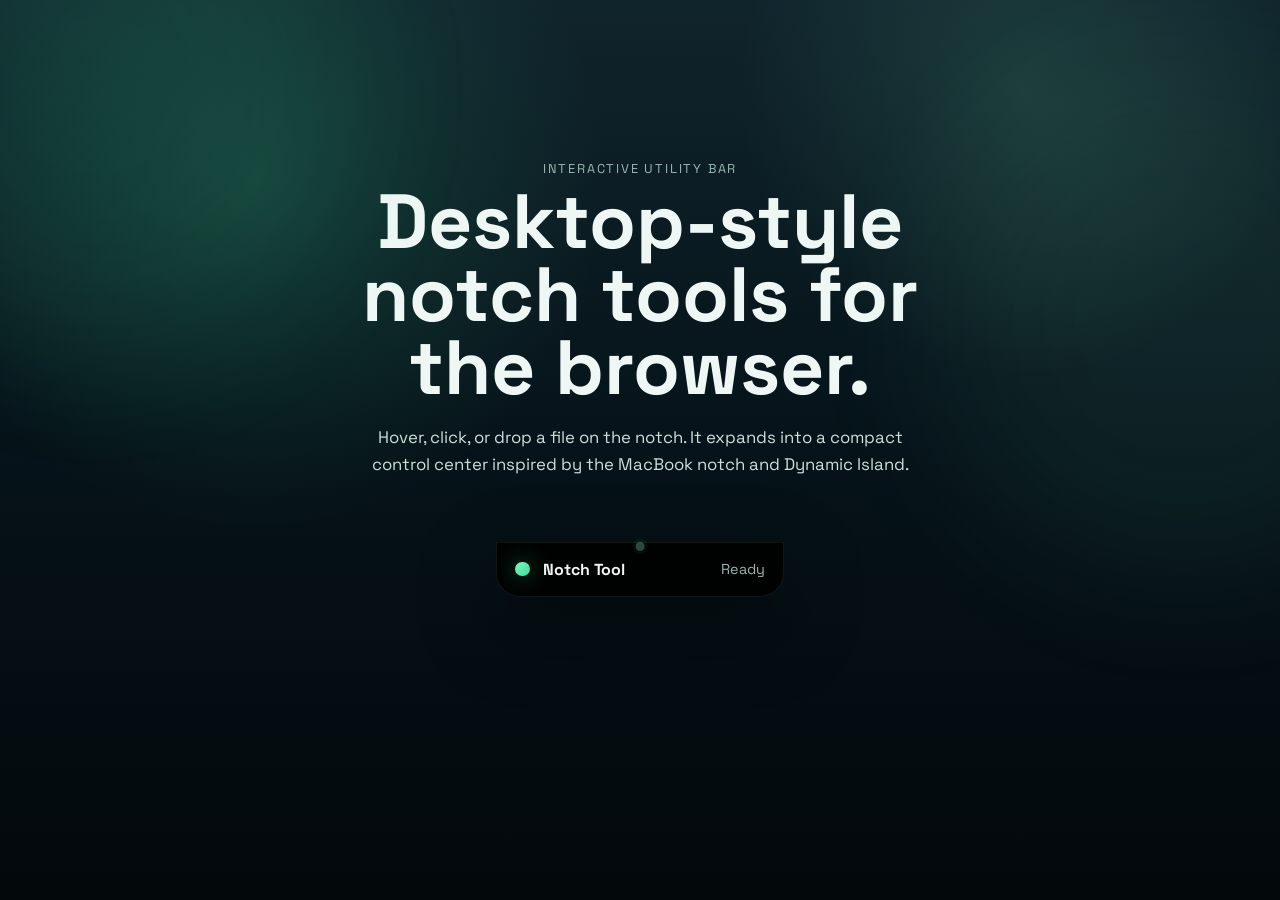
<file: web-prototype/index.html>
<!DOCTYPE html>
<html lang="en">
  <head>
    <meta charset="UTF-8" />
    <meta name="viewport" content="width=device-width, initial-scale=1.0" />
    <title>Notch Tool</title>
    <link rel="preconnect" href="https://fonts.googleapis.com" />
    <link rel="preconnect" href="https://fonts.gstatic.com" crossorigin />
    <link
      href="https://fonts.googleapis.com/css2?family=Space+Grotesk:wght@400;500;700&display=swap"
      rel="stylesheet"
    />
    <link rel="stylesheet" href="./styles.css" />
  </head>
  <body>
    <div class="ambient ambient-left"></div>
    <div class="ambient ambient-right"></div>

    <main class="app-shell">
      <header class="hero">
        <p class="eyebrow">Interactive Utility Bar</p>
        <h1>Desktop-style notch tools for the browser.</h1>
        <p class="hero-copy">
          Hover, click, or drop a file on the notch. It expands into a compact
          control center inspired by the MacBook notch and Dynamic Island.
        </p>
      </header>

      <section class="notch-stage">
        <div class="camera-dot" aria-hidden="true"></div>
        <section
          class="notch collapsed"
          id="notch"
          aria-label="Interactive notch control center"
        >
          <button
            class="notch-pill"
            id="notchToggle"
            aria-expanded="false"
            aria-controls="notchPanel"
          >
            <span class="pill-icon"></span>
            <span class="pill-title">Notch Tool</span>
            <span class="pill-status" id="miniStatus">Ready</span>
          </button>

          <div class="notch-panel" id="notchPanel">
            <div class="panel-top">
              <div>
                <p class="panel-label">Live Activity</p>
                <h2 id="activityTitle">Focus Timer</h2>
              </div>
              <div class="signal-group">
                <span class="signal-pill" id="clockStatus">00:00</span>
                <span class="signal-pill" id="batteryStatus">Battery 91%</span>
              </div>
            </div>

            <div class="grid">
              <article class="card card-wide">
                <p class="card-label">Quick Actions</p>
                <div class="quick-actions">
                  <button class="action-chip" data-action="focus">
                    Start focus
                  </button>
                  <button class="action-chip" data-action="break">
                    Break mode
                  </button>
                  <button class="action-chip" data-action="mute">
                    Toggle mute
                  </button>
                </div>
                <p class="microcopy" id="actionFeedback">
                  Pick an action to update the island state.
                </p>
              </article>

              <article class="card">
                <p class="card-label">Timer</p>
                <div class="timer-wrap">
                  <span class="timer" id="timerValue">25:00</span>
                  <button class="ghost-button" id="timerToggle">
                    Start
                  </button>
                </div>
              </article>

              <article class="card">
                <p class="card-label">Now Playing</p>
                <div class="media-row">
                  <div class="album-art"></div>
                  <div>
                    <p class="song-title">Night Drive</p>
                    <p class="song-meta">Lo-fi System</p>
                  </div>
                </div>
              </article>

              <article class="card card-drop" id="dropZone">
                <p class="card-label">Drop Zone</p>
                <p class="drop-copy" id="dropMessage">
                  Drag a file here and the notch will react.
                </p>
              </article>
            </div>
          </div>
        </section>
      </section>
    </main>

    <script src="./script.js"></script>
  </body>
</html>
</file>
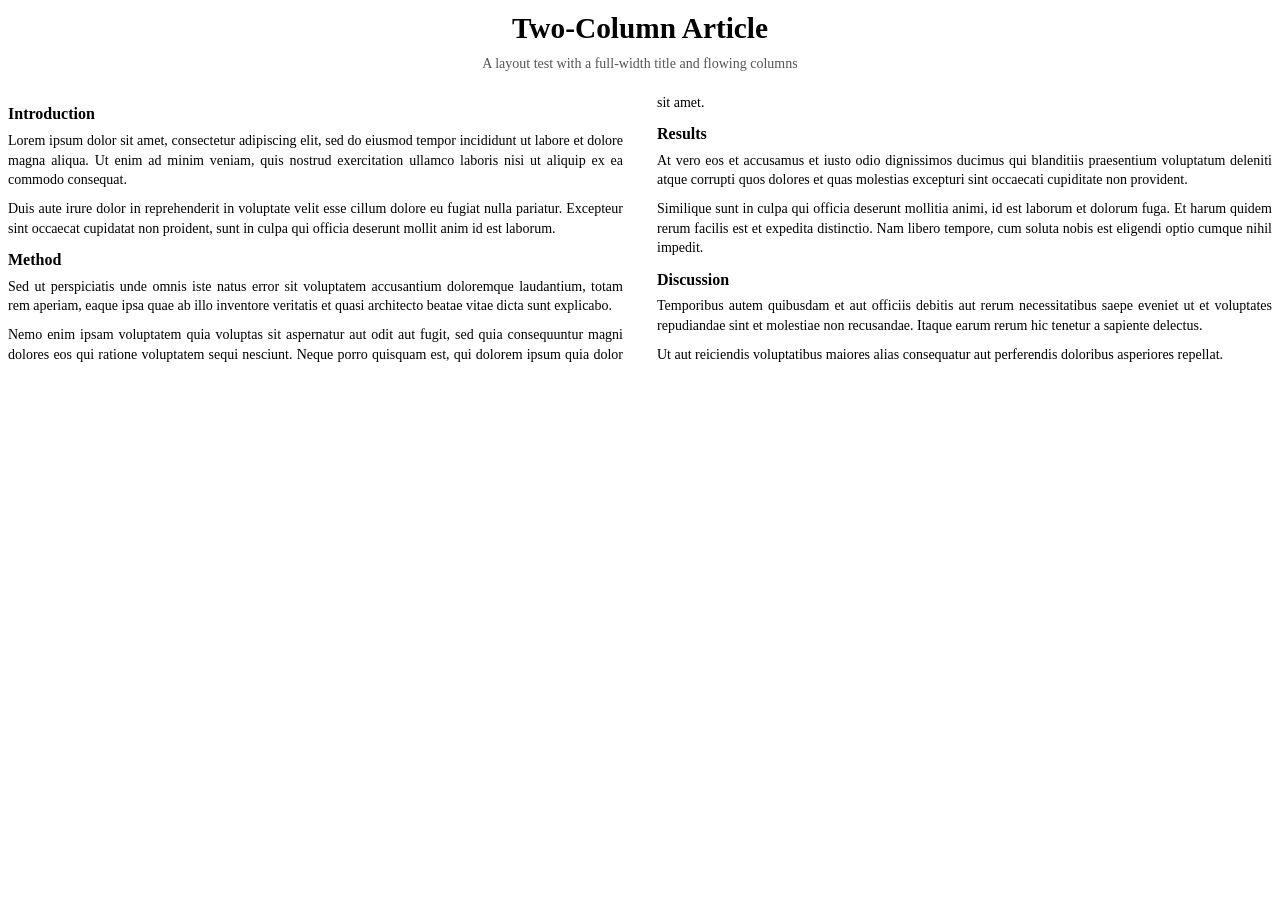
<file: scripts/pdf-docx-check/fixtures/columns.html>
<!doctype html><html><head><meta charset="utf-8"><title>Columns</title><style>
@page { size: A4; margin: 20mm; }
body { font-family: 'Times New Roman', serif; font-size: 10.5pt; line-height: 1.4; }
h1 { font-size: 22pt; text-align: center; margin: 0 0 4pt; } .sub { text-align:center; color:#555; margin-bottom: 14pt; }
.cols { column-count: 2; column-gap: 9mm; text-align: justify; } .cols p { margin: 0 0 7pt; } h3 { font-size: 12pt; margin: 8pt 0 4pt; break-after: avoid; }
</style></head><body>
<h1>Two-Column Article</h1><div class="sub">A layout test with a full-width title and flowing columns</div>
<div class="cols">
<h3>Introduction</h3>
<p>Lorem ipsum dolor sit amet, consectetur adipiscing elit, sed do eiusmod tempor incididunt ut labore et dolore magna aliqua. Ut enim ad minim veniam, quis nostrud exercitation ullamco laboris nisi ut aliquip ex ea commodo consequat.</p>
<p>Duis aute irure dolor in reprehenderit in voluptate velit esse cillum dolore eu fugiat nulla pariatur. Excepteur sint occaecat cupidatat non proident, sunt in culpa qui officia deserunt mollit anim id est laborum.</p>
<h3>Method</h3>
<p>Sed ut perspiciatis unde omnis iste natus error sit voluptatem accusantium doloremque laudantium, totam rem aperiam, eaque ipsa quae ab illo inventore veritatis et quasi architecto beatae vitae dicta sunt explicabo.</p>
<p>Nemo enim ipsam voluptatem quia voluptas sit aspernatur aut odit aut fugit, sed quia consequuntur magni dolores eos qui ratione voluptatem sequi nesciunt. Neque porro quisquam est, qui dolorem ipsum quia dolor sit amet.</p>
<h3>Results</h3>
<p>At vero eos et accusamus et iusto odio dignissimos ducimus qui blanditiis praesentium voluptatum deleniti atque corrupti quos dolores et quas molestias excepturi sint occaecati cupiditate non provident.</p>
<p>Similique sunt in culpa qui officia deserunt mollitia animi, id est laborum et dolorum fuga. Et harum quidem rerum facilis est et expedita distinctio. Nam libero tempore, cum soluta nobis est eligendi optio cumque nihil impedit.</p>
<h3>Discussion</h3>
<p>Temporibus autem quibusdam et aut officiis debitis aut rerum necessitatibus saepe eveniet ut et voluptates repudiandae sint et molestiae non recusandae. Itaque earum rerum hic tenetur a sapiente delectus.</p>
<p>Ut aut reiciendis voluptatibus maiores alias consequatur aut perferendis doloribus asperiores repellat.</p>
</div></body></html>
</file>
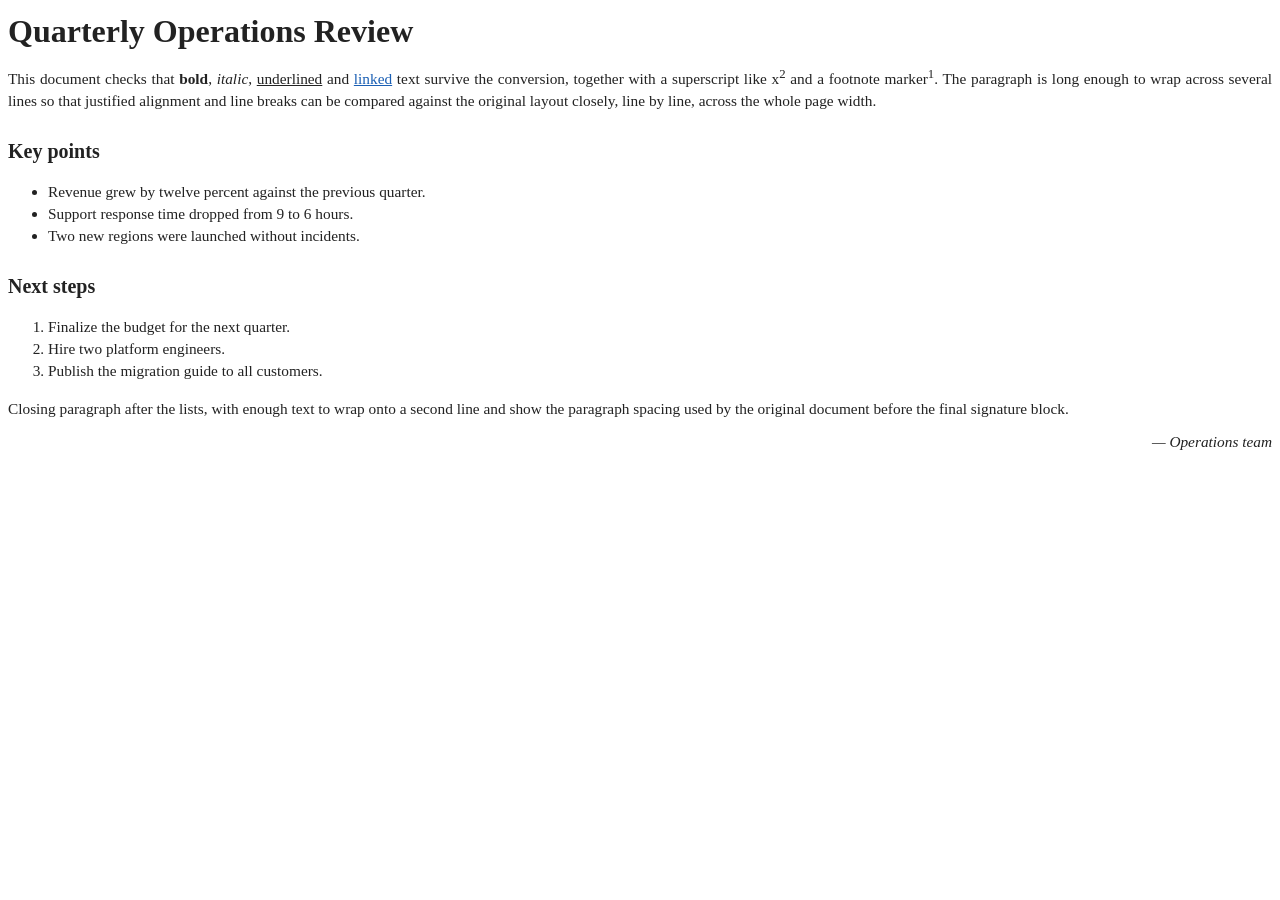
<file: scripts/pdf-docx-check/fixtures/simple.html>
<!doctype html><html><head><meta charset="utf-8"><title>Simple</title><style>
@page { size: A4; margin: 22mm 20mm; }
body { font-family: Georgia, 'Times New Roman', serif; font-size: 11.5pt; line-height: 1.45; color: #222; }
h1 { font-size: 24pt; margin: 0 0 8pt; } h2 { font-size: 15pt; margin: 18pt 0 6pt; } a { color: #1a5fb4; }
p { margin: 0 0 8pt; text-align: justify; }
</style></head><body>
<h1>Quarterly Operations Review</h1>
<p>This document checks that <b>bold</b>, <i>italic</i>, <u>underlined</u> and <a href="https://example.com/report">linked</a> text survive the conversion, together with a superscript like x<sup>2</sup> and a footnote marker<sup>1</sup>. The paragraph is long enough to wrap across several lines so that justified alignment and line breaks can be compared against the original layout closely, line by line, across the whole page width.</p>
<h2>Key points</h2>
<ul><li>Revenue grew by twelve percent against the previous quarter.</li><li>Support response time dropped from 9 to 6 hours.</li><li>Two new regions were launched without incidents.</li></ul>
<h2>Next steps</h2>
<ol><li>Finalize the budget for the next quarter.</li><li>Hire two platform engineers.</li><li>Publish the migration guide to all customers.</li></ol>
<p>Closing paragraph after the lists, with enough text to wrap onto a second line and show the paragraph spacing used by the original document before the final signature block.</p>
<p style="text-align:right"><i>— Operations team</i></p>
</body></html>
</file>
<file: web-prototype/styles.css>
:root {
  --bg: #06131a;
  --bg-soft: #10222a;
  --card: rgba(9, 17, 22, 0.74);
  --card-border: rgba(255, 255, 255, 0.08);
  --text: #eff7f4;
  --muted: #98b7b0;
  --accent: #7df9c1;
  --accent-strong: #3bdc97;
  --warning: #ffd37d;
  --shadow: 0 28px 80px rgba(0, 0, 0, 0.45);
  --radius: 30px;
}

* {
  box-sizing: border-box;
}

body {
  margin: 0;
  min-height: 100vh;
  font-family: "Space Grotesk", sans-serif;
  background:
    radial-gradient(circle at 20% 20%, rgba(61, 220, 151, 0.18), transparent 28%),
    radial-gradient(circle at 80% 10%, rgba(125, 249, 193, 0.12), transparent 22%),
    linear-gradient(180deg, #10242c 0%, #06131a 48%, #03080b 100%);
  color: var(--text);
  overflow-x: hidden;
}

.ambient {
  position: fixed;
  width: 32rem;
  height: 32rem;
  border-radius: 50%;
  filter: blur(80px);
  opacity: 0.45;
  pointer-events: none;
}

.ambient-left {
  background: rgba(61, 220, 151, 0.18);
  top: -10rem;
  left: -10rem;
}

.ambient-right {
  background: rgba(125, 249, 193, 0.15);
  top: 4rem;
  right: -10rem;
}

.app-shell {
  min-height: 100vh;
  padding: 3rem 1.5rem 4rem;
}

.hero {
  max-width: 40rem;
  margin: 7rem auto 3rem;
  text-align: center;
}

.eyebrow,
.panel-label,
.card-label {
  margin: 0 0 0.5rem;
  font-size: 0.8rem;
  letter-spacing: 0.14em;
  text-transform: uppercase;
  color: var(--muted);
}

.hero h1 {
  margin: 0;
  font-size: clamp(2.5rem, 6vw, 5.5rem);
  line-height: 0.95;
}

.hero-copy {
  margin: 1.25rem auto 0;
  max-width: 34rem;
  font-size: 1.05rem;
  line-height: 1.6;
  color: #cbe0d9;
}

.notch-stage {
  position: relative;
  width: min(100%, 70rem);
  margin: 0 auto;
  padding-top: 1rem;
}

.camera-dot {
  position: absolute;
  top: 1.05rem;
  left: 50%;
  width: 0.55rem;
  height: 0.55rem;
  border-radius: 50%;
  transform: translateX(-50%);
  background: rgba(125, 249, 193, 0.3);
  box-shadow: 0 0 0 0.2rem rgba(255, 255, 255, 0.04);
  z-index: 2;
}

.notch {
  position: sticky;
  top: 0.75rem;
  width: min(100%, 34rem);
  margin: 0 auto;
  background: rgba(0, 0, 0, 0.92);
  border: 1px solid rgba(255, 255, 255, 0.08);
  border-radius: 1.6rem 1.6rem 2rem 2rem;
  box-shadow: var(--shadow);
  backdrop-filter: blur(22px);
  transition:
    width 220ms ease,
    transform 220ms ease,
    border-radius 220ms ease,
    background 220ms ease;
}

.notch.collapsed {
  width: 18rem;
  border-radius: 0 0 1.5rem 1.5rem;
}

.notch.expanded {
  width: min(100%, 40rem);
  transform: translateY(0.3rem);
}

.notch.dragging {
  background: rgba(11, 33, 30, 0.97);
  border-color: rgba(125, 249, 193, 0.4);
  transform: translateY(0.4rem) scale(1.02);
}

.notch-pill {
  width: 100%;
  display: flex;
  align-items: center;
  gap: 0.8rem;
  padding: 1rem 1.15rem;
  background: transparent;
  border: 0;
  color: var(--text);
  font: inherit;
  cursor: pointer;
}

.pill-icon {
  width: 0.9rem;
  height: 0.9rem;
  border-radius: 50%;
  background: linear-gradient(135deg, var(--accent), var(--accent-strong));
  box-shadow: 0 0 1.4rem rgba(61, 220, 151, 0.5);
}

.pill-title {
  font-weight: 700;
}

.pill-status {
  margin-left: auto;
  color: var(--muted);
  font-size: 0.9rem;
}

.notch-panel {
  display: grid;
  gap: 1rem;
  max-height: 0;
  overflow: hidden;
  padding: 0 1rem;
  opacity: 0;
  transition:
    max-height 280ms ease,
    padding 280ms ease,
    opacity 180ms ease;
}

.notch.expanded .notch-panel {
  max-height: 40rem;
  opacity: 1;
  padding: 0 1rem 1rem;
}

.panel-top {
  display: flex;
  align-items: center;
  justify-content: space-between;
  gap: 1rem;
  padding: 0.5rem 0 0;
}

.panel-top h2 {
  margin: 0;
  font-size: 1.5rem;
}

.signal-group {
  display: flex;
  gap: 0.5rem;
  flex-wrap: wrap;
  justify-content: flex-end;
}

.signal-pill {
  padding: 0.5rem 0.8rem;
  border-radius: 999px;
  background: rgba(255, 255, 255, 0.06);
  color: #dce9e5;
  font-size: 0.86rem;
}

.grid {
  display: grid;
  grid-template-columns: repeat(2, minmax(0, 1fr));
  gap: 1rem;
}

.card {
  padding: 1rem;
  background: var(--card);
  border: 1px solid var(--card-border);
  border-radius: var(--radius);
}

.card-wide {
  grid-column: span 2;
}

.quick-actions {
  display: flex;
  flex-wrap: wrap;
  gap: 0.65rem;
}

.action-chip,
.ghost-button {
  border: 0;
  border-radius: 999px;
  padding: 0.75rem 1rem;
  font: inherit;
  cursor: pointer;
  transition: transform 140ms ease, background 140ms ease;
}

.action-chip {
  background: rgba(255, 255, 255, 0.08);
  color: var(--text);
}

.action-chip:hover,
.ghost-button:hover,
.notch-pill:hover {
  transform: translateY(-1px);
}

.ghost-button {
  background: linear-gradient(135deg, var(--accent), var(--accent-strong));
  color: #032018;
  font-weight: 700;
}

.microcopy,
.drop-copy,
.song-meta {
  margin: 0.75rem 0 0;
  color: var(--muted);
  line-height: 1.5;
}

.timer-wrap {
  display: flex;
  align-items: center;
  justify-content: space-between;
  gap: 1rem;
}

.timer {
  font-size: 2rem;
  font-weight: 700;
}

.media-row {
  display: flex;
  align-items: center;
  gap: 0.8rem;
}

.album-art {
  width: 3rem;
  height: 3rem;
  border-radius: 1rem;
  background:
    linear-gradient(135deg, rgba(125, 249, 193, 0.8), rgba(61, 220, 151, 0.15)),
    linear-gradient(225deg, rgba(255, 211, 125, 0.55), transparent);
}

.song-title {
  margin: 0;
  font-weight: 700;
}

.card-drop {
  position: relative;
  overflow: hidden;
}

.card-drop::after {
  content: "";
  position: absolute;
  inset: auto -15% -60% auto;
  width: 8rem;
  height: 8rem;
  border-radius: 50%;
  background: rgba(125, 249, 193, 0.14);
  filter: blur(8px);
}

.card-drop.active {
  border-color: rgba(125, 249, 193, 0.45);
  box-shadow: inset 0 0 0 1px rgba(125, 249, 193, 0.25);
}

@media (max-width: 720px) {
  .app-shell {
    padding-inline: 1rem;
  }

  .hero {
    margin-top: 6rem;
  }

  .grid {
    grid-template-columns: 1fr;
  }

  .card-wide {
    grid-column: span 1;
  }

  .panel-top,
  .timer-wrap {
    flex-direction: column;
    align-items: flex-start;
  }

  .signal-group {
    justify-content: flex-start;
  }
}
</file>
